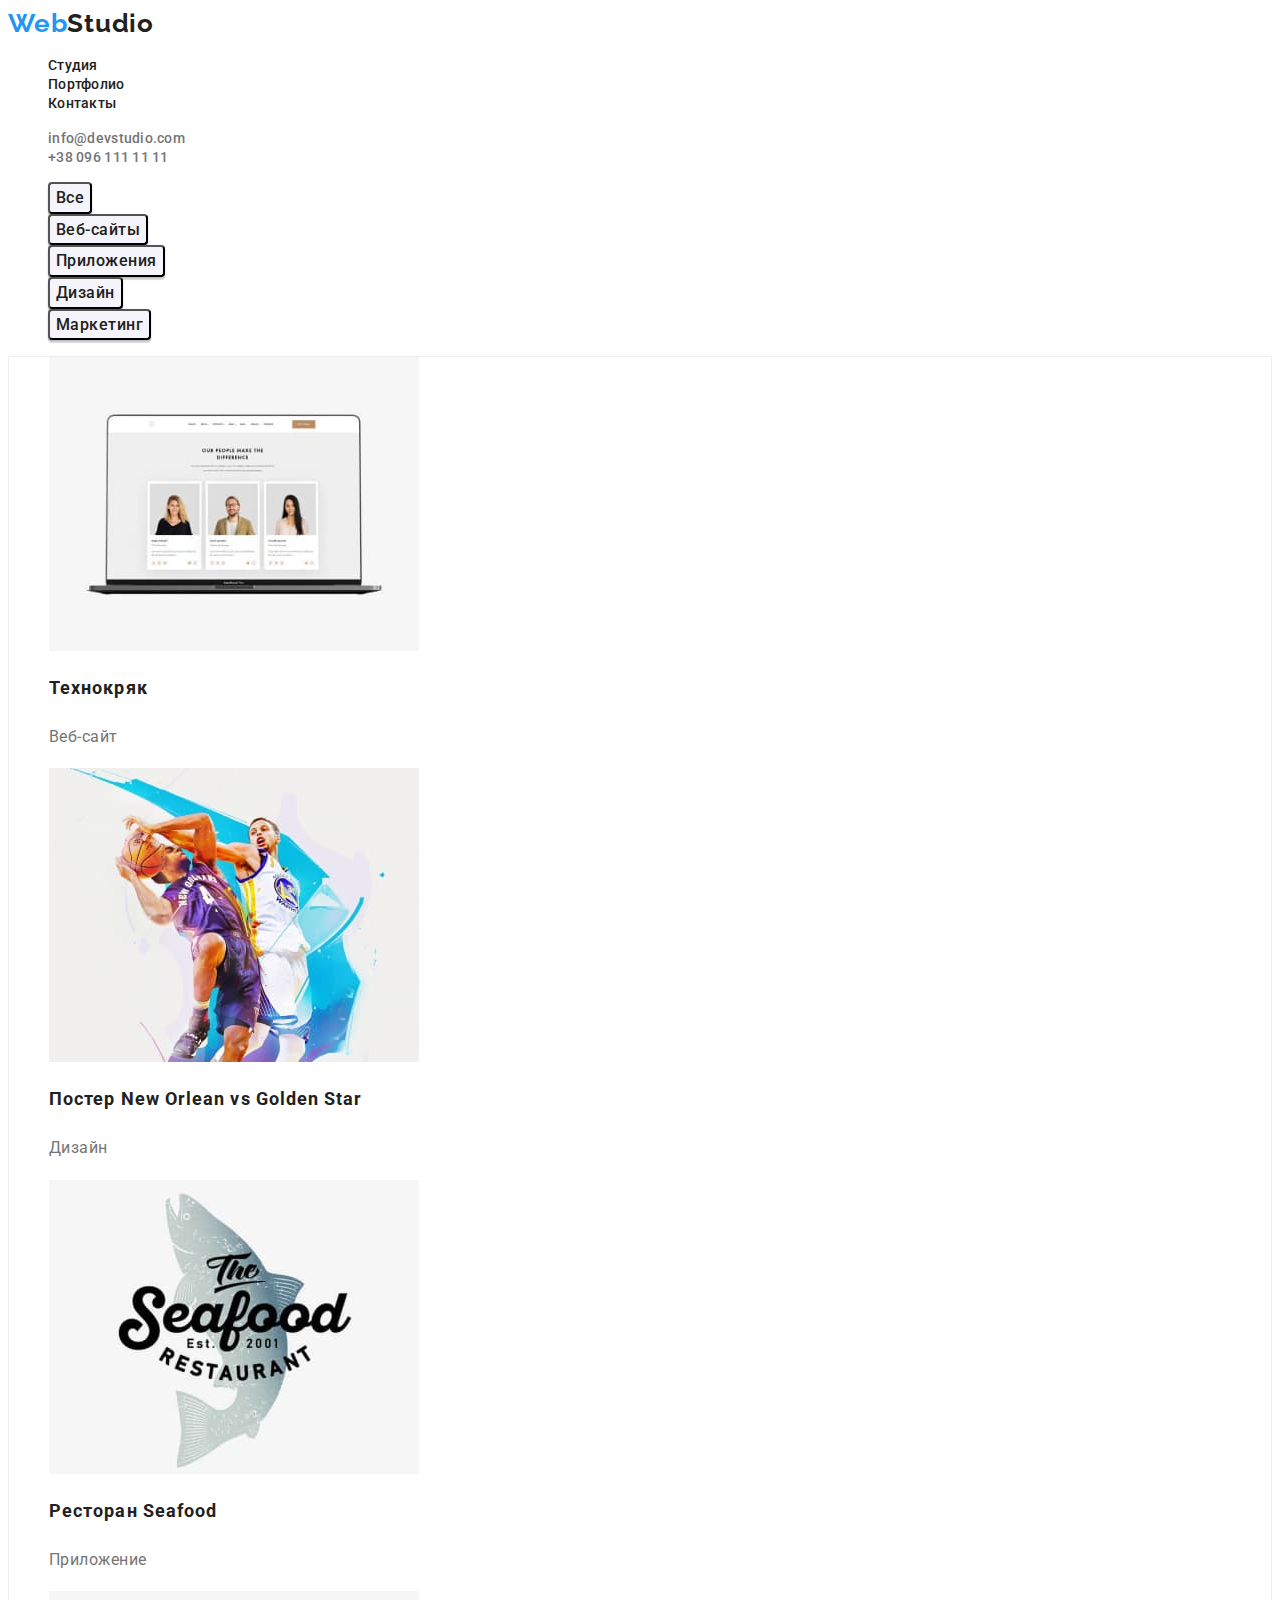
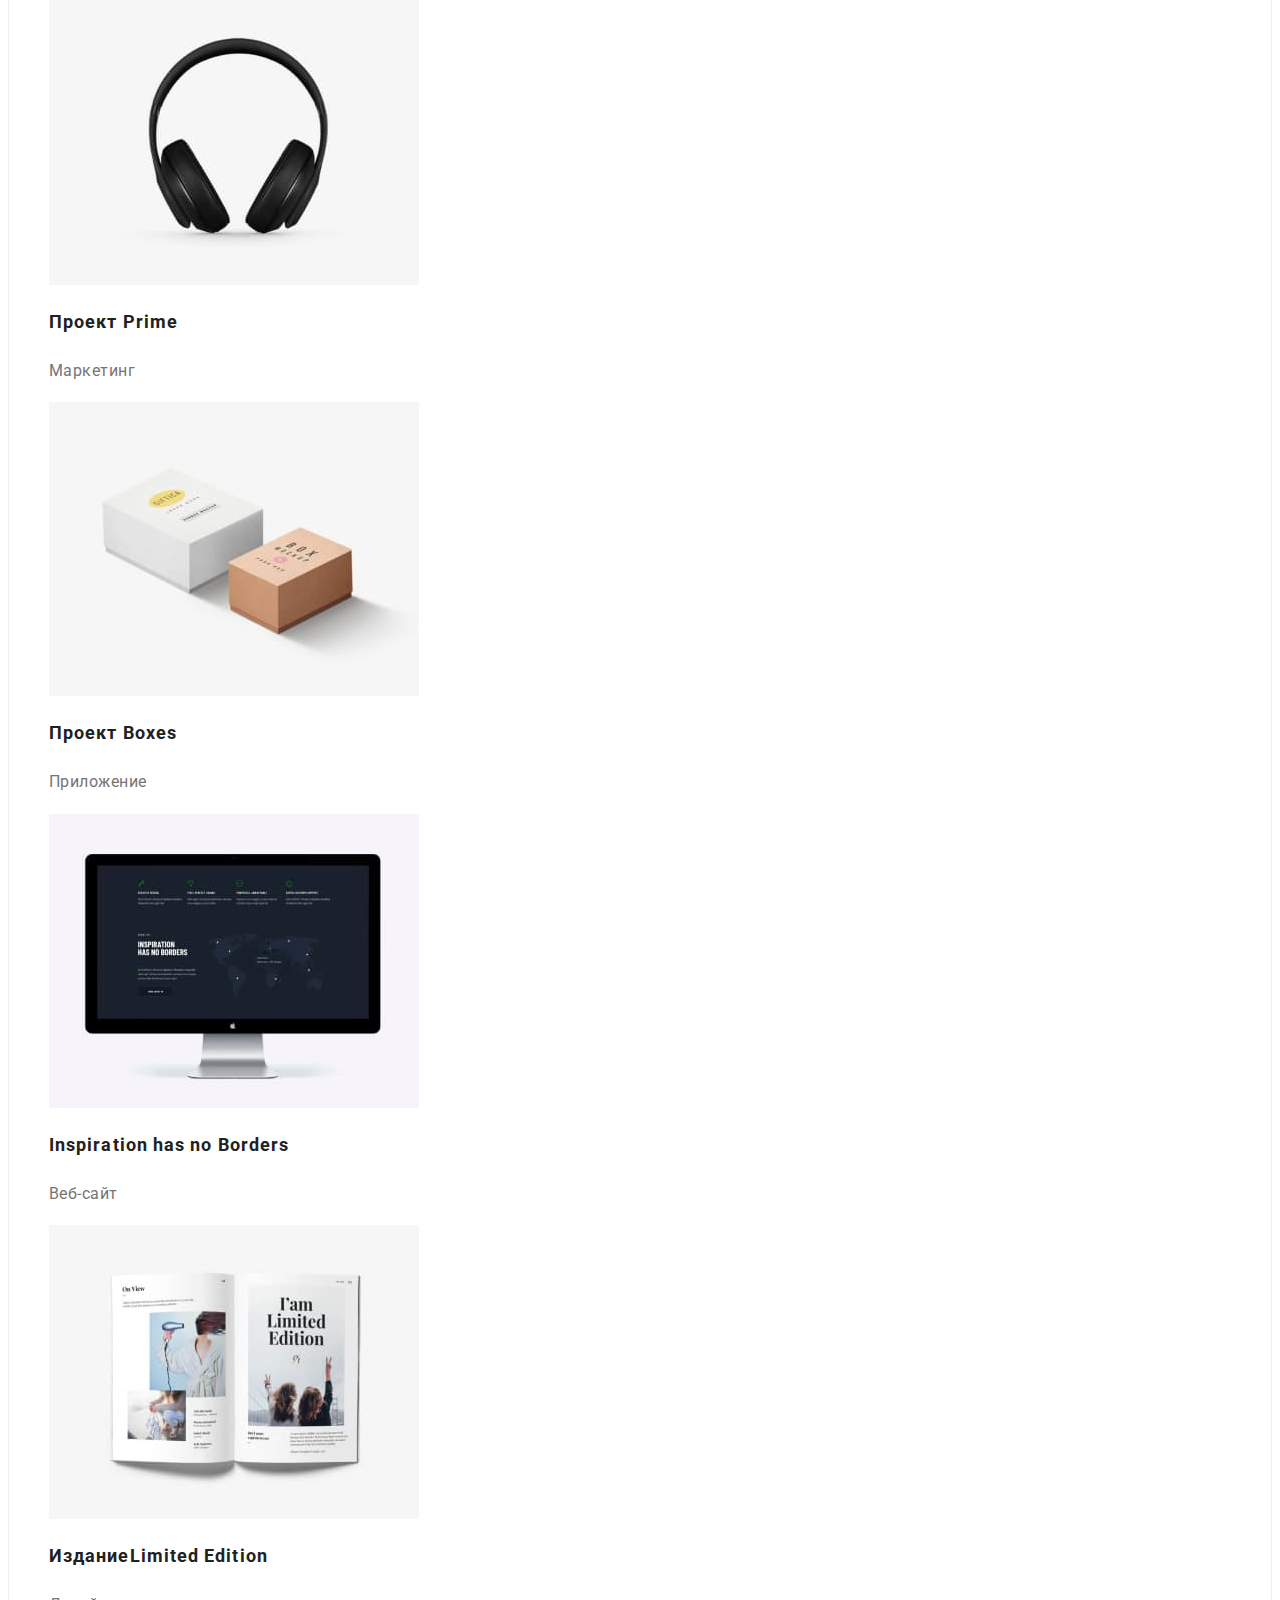
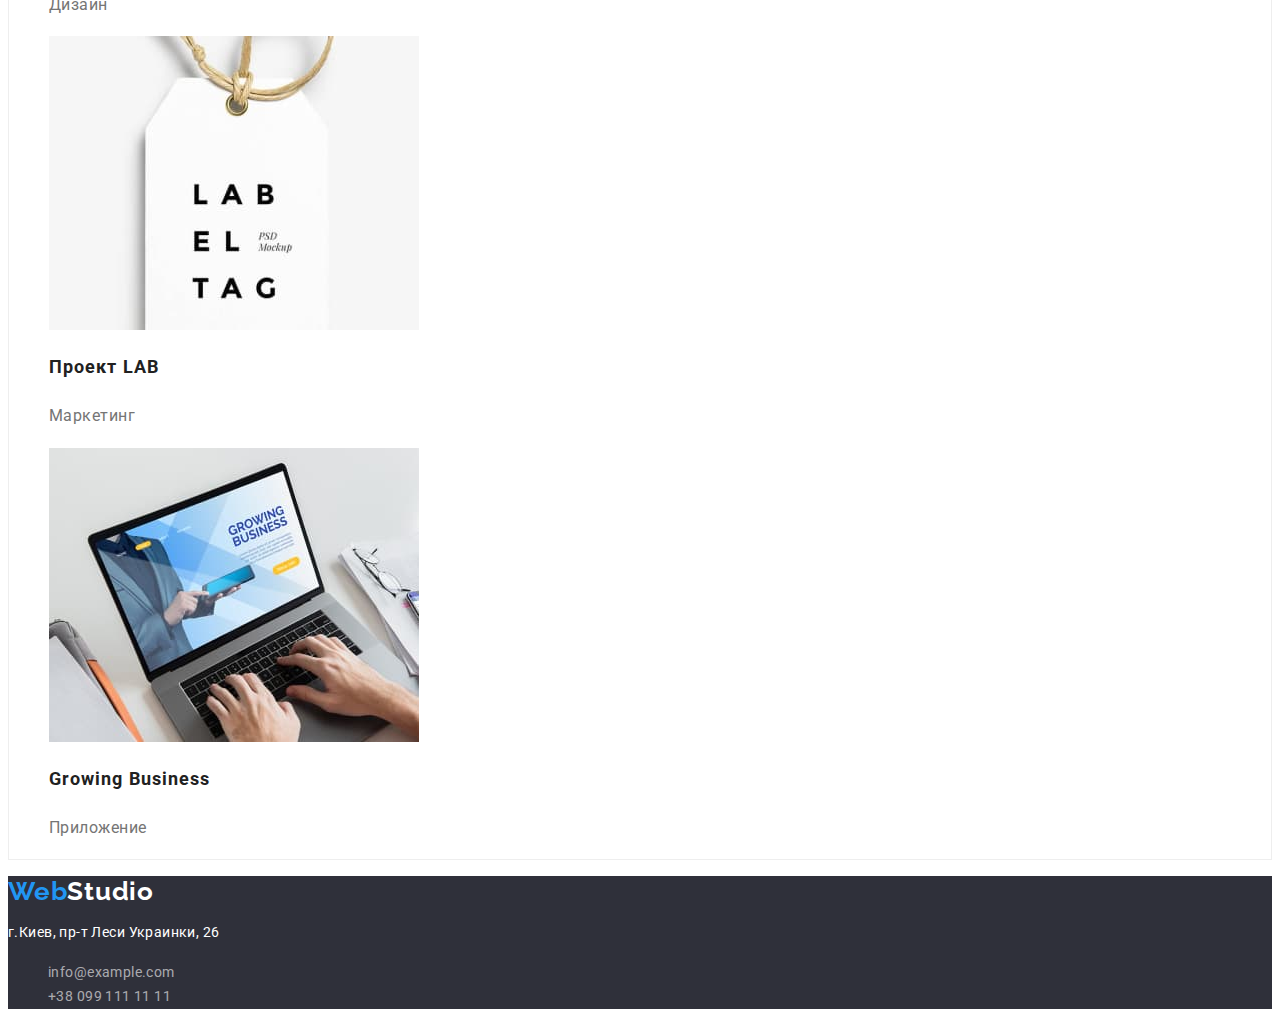
<file: portfolio.html>
<!DOCTYPE html>
<html lang="ru">
<head>
    <meta charset="UTF-8">
    <meta http-equiv="X-UA-Compatible" content="IE=edge">
    <meta name="viewport" content="width=device-width, initial-scale=1.0">
    <title>Portfolio</title>
    <link rel="preconnect" href="https://fonts.googleapis.com">
    <link rel="preconnect" href="https://fonts.gstatic.com" crossorigin>
    <link href="https://fonts.googleapis.com/css2?family=Raleway:wght@700&family=Roboto:wght@400;500;700;900&display=swap" rel="stylesheet">
    <link rel="stylesheet" href="./css/styles.css">
</head>
<body>
    <header class="header">
        <nav class="header-nav">
        <a href="/" class="header-logo link" lang="en"><span class="header-logo-blue">Web</span><span>Studio</span></a>
            <ul class="header-list list">
                <li class="header-item"><a href="" class="header-link link">Студия</a></li>
                <li class="header-item"><a href="./portfolio.html" class="header-link link">Портфолио</a></li>
                <li class="header-item"><a href="" class="header-link link">Контакты</a></li>
            </ul>
        </nav>
        <ul class="header-list list">
            <li><a href="mailto:info@devstudio.com" class="header-tel link">info@devstudio.com</a></li>
            <li><a href="tel:+380961111111" class="header-mail link">+38 096 111 11 11</a></li>  
        </ul>
    </header>
    <main>
        <section class="potfolio">
            <h1 class="visually-hidden">Портфолио</h1>
            <ul class="potfolio-list list">
                <li class="potfolio-item"><button type="button" class="portfolio-btn">Все</button></li>
                <li class="potfolio-item"><button type="button" class="portfolio-btn">Веб-сайты</button></li>
                <li class="potfolio-item"><button type="button" class="portfolio-btn">Приложения</button></li>
                <li class="potfolio-item"><button type="button" class="portfolio-btn">Дизайн</button></li>
                <li class="potfolio-item"><button type="button" class="portfolio-btn">Маркетинг</button></li>
            </ul>
        </section>
            <ul class="portfolio-list-open list">
                <li class="portfolio-item-open">
                    <a href="" class="portfolio-link link">
                        <img class="potfolio-img" src="./img/portfolio/texnokryak.jpg" alt="Веб-сайт Технокряк">
                        <h2 class="potfolio-title">Технокряк</h2>
                        <p class="portfolio-text">Веб-сайт</p>
                    </a>
                </li>
                <li class="portfolio-item-open">
                    <a href="" class="portfolio-link link">
                        <img class="potfolio-img" src="./img/portfolio/poster.jpg" alt="Постер New Orlean vs Golden Star">
                        <h2 class="potfolio-title">Постер <span lang="en">New Orlean vs Golden Star</span></h2>
                        <p class="portfolio-text">Дизайн</p>
                    </a>    
                </li>
                <li class="portfolio-item-open">
                    <a href="" class="portfolio-link link">
                        <img class="potfolio-img" src="./img/portfolio/restoran.jpg" alt="Ресторан Seafood">
                        <h2 class="potfolio-title">Ресторан <span lang="en">Seafood</span></h2>
                        <p class="portfolio-text">Приложение</p>
                    </a>   
                </li>
                <li class="portfolio-item-open">
                    <a href="" class="portfolio-link link">
                        <img class="potfolio-img" src="./img/portfolio/prime.jpg" alt="Проект Prime">
                        <h2 class="potfolio-title">Проект <span lang="en">Prime</span></h2>
                        <p class="portfolio-text">Маркетинг</p>
                    </a>   
                </li>
                <li class="portfolio-item-open">
                    <a href="" class="portfolio-link link">
                        <img class="potfolio-img" src="./img/portfolio/boxes.jpg" alt="Проект Boxes">
                        <h2 class="potfolio-title">Проект <span lang="en">Boxes</span></h2>
                        <p class="portfolio-text">Приложение</p>
                    </a>   
                </li>
                <li class="portfolio-item-open">
                    <a href="" class="portfolio-link link">
                        <img class="potfolio-img" src="./img/portfolio/inspiration.jpg" alt="Inspiration has no Borders">
                        <h2 class="potfolio-title"><span lang="en">Inspiration has no Borders</span> </h2>
                        <p class="portfolio-text">Веб-сайт</p>
                    </a>    
                </li>
                <li class="portfolio-item-open">
                    <a href="" class="portfolio-link link">
                        <img class="potfolio-img" src="./img/portfolio/limitededition.jpg" alt="Издание Limited Edition">
                        <h2 class="potfolio-title">Издание<span lang="en">Limited Edition</span></h2>
                        <p class="portfolio-text">Дизайн</p>
                    </a>   
                </li>
                <li class="portfolio-item-open">
                    <a href="" class="portfolio-link link">
                        <img class="potfolio-img" src="./img/portfolio/lab.jpg" alt="Проект LAB">
                        <h2 class="potfolio-title">Проект LAB</h2>
                        <p class="portfolio-text">Маркетинг</p>
                    </a>
                </li>
                <li class="portfolio-item-open">
                    <a href="" class="portfolio-link link">
                        <img class="potfolio-img" src="./img/portfolio/growingbusiness.jpg" alt="Growing Business">
                        <h2 class="potfolio-title"><span lang="en">Growing Business</span></h2>
                        <p class="portfolio-text">Приложение</p>  
                    </a>
                </li>                                       
            </ul>
    </main>
    <footer class="footer">
        <a class="footer-logo link" href="/" lang="en"><span class="header-logo-blue">Web</span><span>Studio</span></a>
        <address class="footer-address">
            <p class="footer-map">г.Киев, пр-т Леси Украинки, 26</p> 
            <ul class="footer-list list">
                <li class="footer-item link"><a class="footer-mail link" href="mailto:info@example.com">info@example.com</a></li>
                <li class="footer-item link"><a class="footer-tel link" href="tel:+380991111111">+38 099 111 11 11</a></li>
            </ul>
        </address>
    </footer>
    
    
</body>
</html>
</file>
<file: css/styles.css>
body {
    font-family: 'Roboto';
    color: #212121;
}
:root {
--main-title-color:#212121;
--secondary-color:#757575; 
--btn-link-color: #2196F3;
}

.list {
    list-style: none;
}

.link {
    text-decoration: none;
}

/*--------------Лого--------------*/

.header-logo {
    font-family: 'Raleway';
    font-weight: 700;
    font-size: 26px;
    line-height: 1.2;
    letter-spacing: 0.03em;
    color: var(--main-title-color);
}

.header-logo-blue {
    color: var(--btn-link-color);
}
/*--------------Навигация--------------*/

.header-link {
    font-weight: 500;
    font-size: 14px;
    line-height: 1.1;
    letter-spacing: 0.02em;
    color: var(--main-title-color);
}
.header-link:hover,
.header-link:focus {
    color: #2196F3;
}

.header-tel,
.header-mail {
    font-weight: 500;
    font-size: 14px;
    line-height: 1.1;
    letter-spacing: 0.02em;
    color: var(--secondary-color);
}
.header-tel:hover,
.header-tel:focus {
    color: var(--btn-link-color);
}

.header-mail:hover,
.header-mail:focus {
    color: var(--btn-link-color);
}
/*--------------Hero--------------*/
.hero {
    background-color: #2F303A;;
}
.hero-title {
    font-weight: 900;
    font-size: 44px;
    line-height: 1.4;
    text-align: center;
    letter-spacing: 0.06em;
    text-transform: uppercase;
    color: #FFFFFF;
}
.hero-btn {
    font-family: inherit;
    font-weight: 700;
    font-size: 16px;
    line-height: 1.9;
    letter-spacing: 0.06em;
    color: #FFFFFF;
    background: var(--btn-link-color);
    box-shadow: 0px 4px 4px rgba(0, 0, 0, 0.15);  
    cursor: pointer;
}

.hero-btn:hover, 
.hero-btn:focus {
    background-color: #188CE8;
}

/*--------------Преимущества-------------*/ 
.visually-hidden {
    position: absolute;
    white-space: nowrap;
    width: 1px;
    height: 1px;
    overflow: hidden;
    border: 0;
    padding: 0;
    clip: rect(0 0 0 0);
    clip-path: inset(50%);
    margin: -1px;
      }
    
.benefits-title {
    font-weight: 700;
    font-size: 14px;
    line-height: 1.1;
    letter-spacing: 0.03em;
    text-transform: uppercase;
    color: var(--main-title-color);
    }
.benefits-text {
    font-size: 14px;
    line-height: 1.7;
    letter-spacing: 0.03em;
    color: var(--secondary-color);
    }

/*--------------Чем мы занимаемся-------------*/
.work {
    background: url(close-up-image-programer-working-his-desk-office_1098-18707.jpg);
    mix-blend-mode: normal;
}
.work-title {
    font-weight: 700;
    font-size: 36px;
    line-height: 1.2;
    text-align: center;
    letter-spacing: 0.03em;
    color: var(--main-title-color);
}
/*--------------Наша команда-------------*/
.team {
    background: #F5F4FA;
    
}

.team-title {
font-size: 36px;
line-height: 1.2;
text-align: center;
letter-spacing: 0.03em;
color: var(--main-title-color);
}

.team-second-title {
    font-weight: 500;
    font-size: 16px;
    line-height: 1.2;
    text-align: center;
    letter-spacing: 0.03em;
    color: var(--main-title-color);
}
.team-text {
    line-height: 1.2;
    text-align: center;
    letter-spacing: 0.03em;
    color: var(--secondary-color);
}
/*--------------Footer-------------*/
.footer {
    background: #2F303A;

}

.footer-address {
    font-style: normal;
}

.footer-logo {
    font-family: 'Raleway';
    font-weight: 700;
    font-size: 26px;
    line-height: 1.2;
    letter-spacing: 0.03em;
    color: #FFFFFF;
}
.footer-logo-blue {
    color: var(--btn-link-color);
}

.footer-map {
    font-style: normal;
    font-size: 14px;
    line-height: 1.7;
    letter-spacing: 0.03em;
    color: #FFFFFF;
}

.footer-mail,.footer-tel {
    font-style: normal;
    font-size: 14px;
    line-height: 1.7;
    letter-spacing: 0.03em;
    color: rgba(255, 255, 255, 0.6);
}
.footer-map:hover,
.footer-map:focus {
    color: var(--btn-link-color);

}
.footer-tel:hover,
.footer-tel:focus {
    color: var(--btn-link-color);
}

.footer-mail:hover,
.footer-mail:focus {
    color: var(--btn-link-color);
}

/*page2*/
/*-------------Portfolio btn-------------*/

.portfolio-btn {
    font-family: inherit;
    font-weight: 500;
    font-size: 16px;
    line-height: 1.6;
    letter-spacing: 0.03em;
    color:var(--main-title-color);
    background: #F5F4FA;
    box-shadow: 0px 3px 1px rgba(0, 0, 0, 0.1), 0px 1px 2px rgba(0, 0, 0, 0.08), 0px 2px 2px rgba(0, 0, 0, 0.12);
    border-radius: 4px;
    cursor: pointer;
  /*-------------Portfolio open-------------*/  

}
.portfolio-btn:hover,
.portfolio-btn:focus {
    color:#FFFFFF;
    background: #2196F3;
}
.portfolio-list-open {
    background: #FFFFFF;
    border: 1px solid #EEEEEE;
}


.potfolio-title {
    font-size: 18px;
    line-height: 2;
    letter-spacing: 0.06em;
    color:var(--main-title-color);
}
.portfolio-text {
    line-height: 1.9;
    letter-spacing: 0.03em;
    color: var(--secondary-color);
}
</file>
